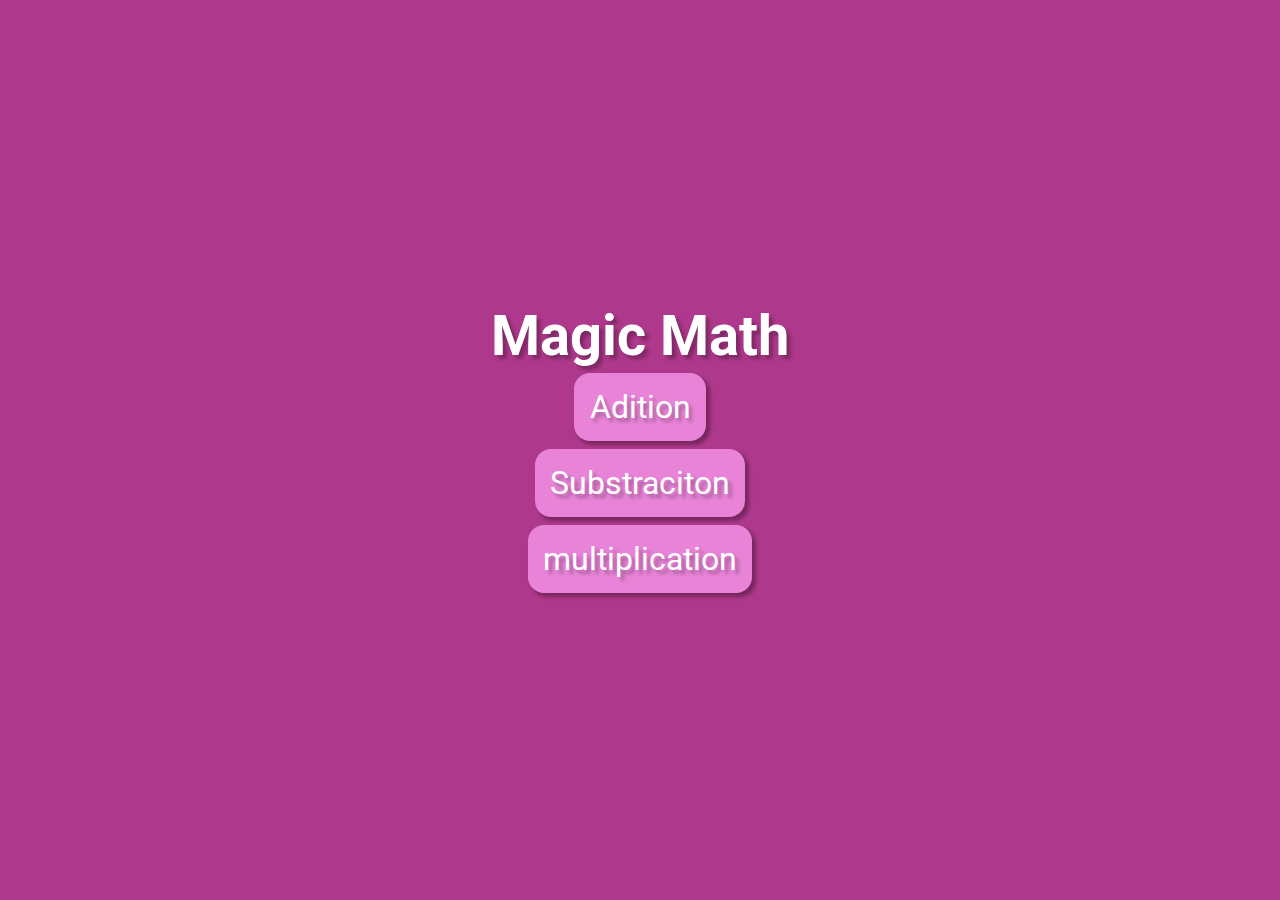
<file: index.html>
<!DOCTYPE html>
<html lang="en">
<head>
    <meta charset="UTF-8">
    <meta http-equiv="X-UA-Compatible" content="IE=edge">
    <meta name="viewport" content="width=device-width, initial-scale=1.0">
    <title>MagicMath</title>
    <link rel="stylesheet" href="style.css">
</head>
<body>
    <h1>Magic Math</h1>
    <a href="/MagicMath/addition" id="addition">Adition</a>
    <a href="/MagicMath/substraction" id="Substraction">Substraciton</a>
    <a href="/MagicMath/multiplication" id="Multiplication">multiplication</a>
</body>
</html>
</file>
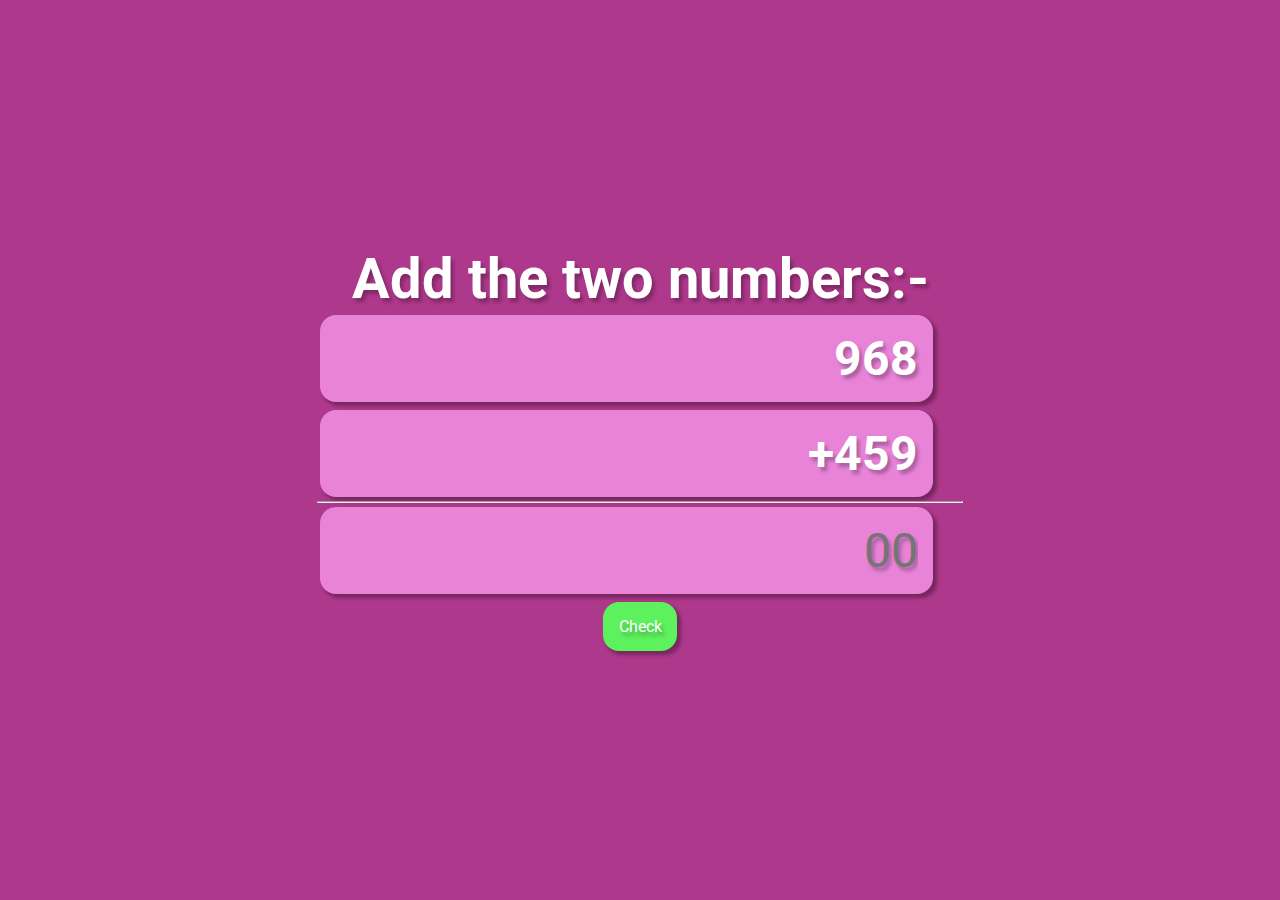
<file: addition/index.html>
<!DOCTYPE html>
<html lang="en">
<head>
    <meta charset="UTF-8">
    <meta http-equiv="X-UA-Compatible" content="IE=edge">
    <meta name="viewport" content="width=device-width, initial-scale=1.0">
    <title>MagicMath-Adition</title>
    <link rel="stylesheet" href="style.css">
    <script src="script.js" defer></script>
</head>
<body id="body">
    <h1>Add the two numbers:-</h1>
    <div class="box">
        <h2 id="a">00</h2>
        <h2 id="b">+00</h2>
        <hr>
        <input placeholder="00" type="number" id="c">
    </div>
    <button id="check">Check</button>
</body>
</html>
</file>
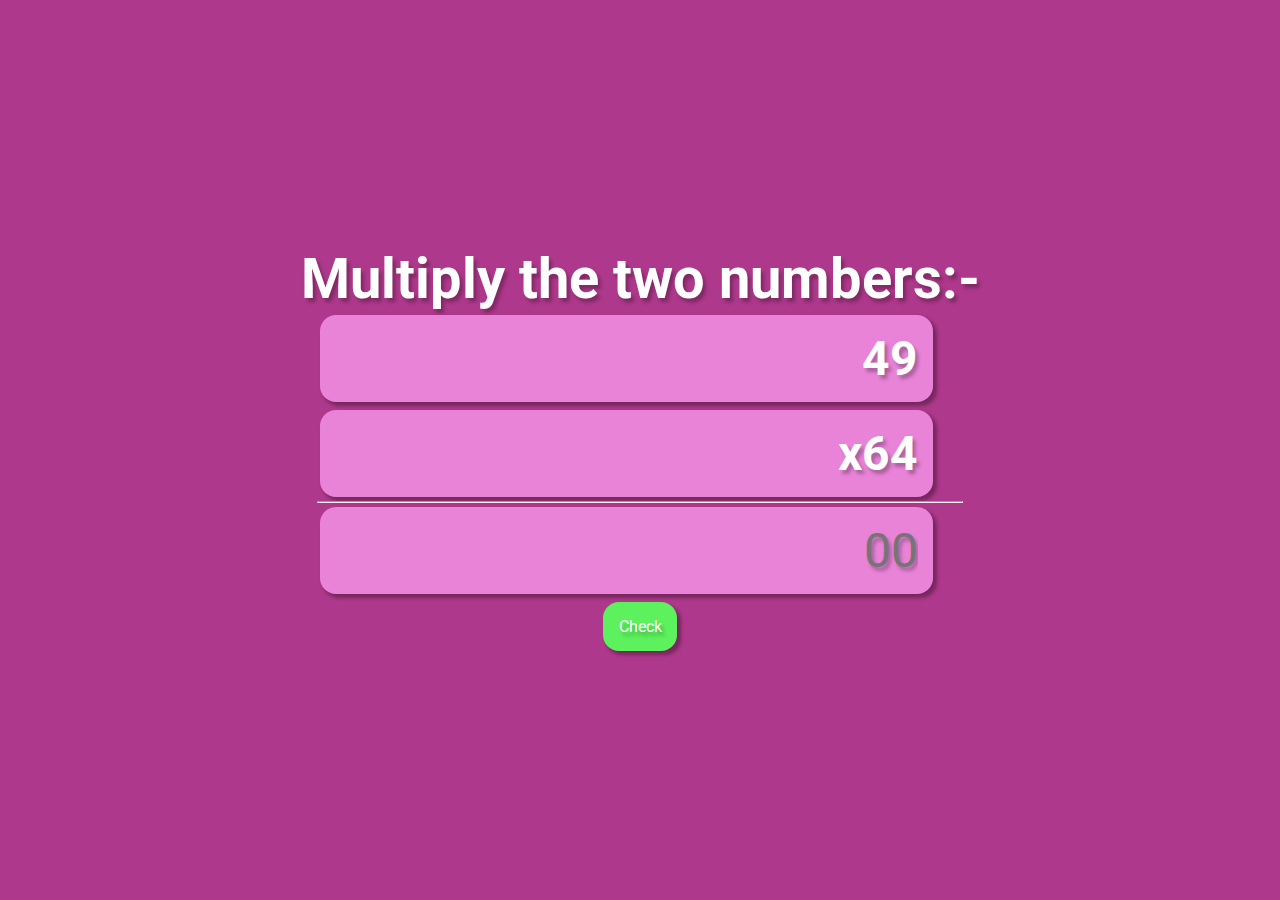
<file: multiplication/index.html>
<!DOCTYPE html>
<html lang="en">
<head>
    <meta charset="UTF-8">
    <meta http-equiv="X-UA-Compatible" content="IE=edge">
    <meta name="viewport" content="width=device-width, initial-scale=1.0">
    <title>MagicMath-Adition</title>
    <link rel="stylesheet" href="style.css">
    <script src="script.js" defer></script>
</head>
<body id="body">
    <h1>Multiply the two numbers:-</h1>
    <div class="box">
        <h2 id="a">00</h2>
        <h2 id="b">+00</h2>
        <hr>
        <input placeholder="00" type="number" id="c">
    </div>
    <button id="check">Check</button>
</body>
</html>
</file>
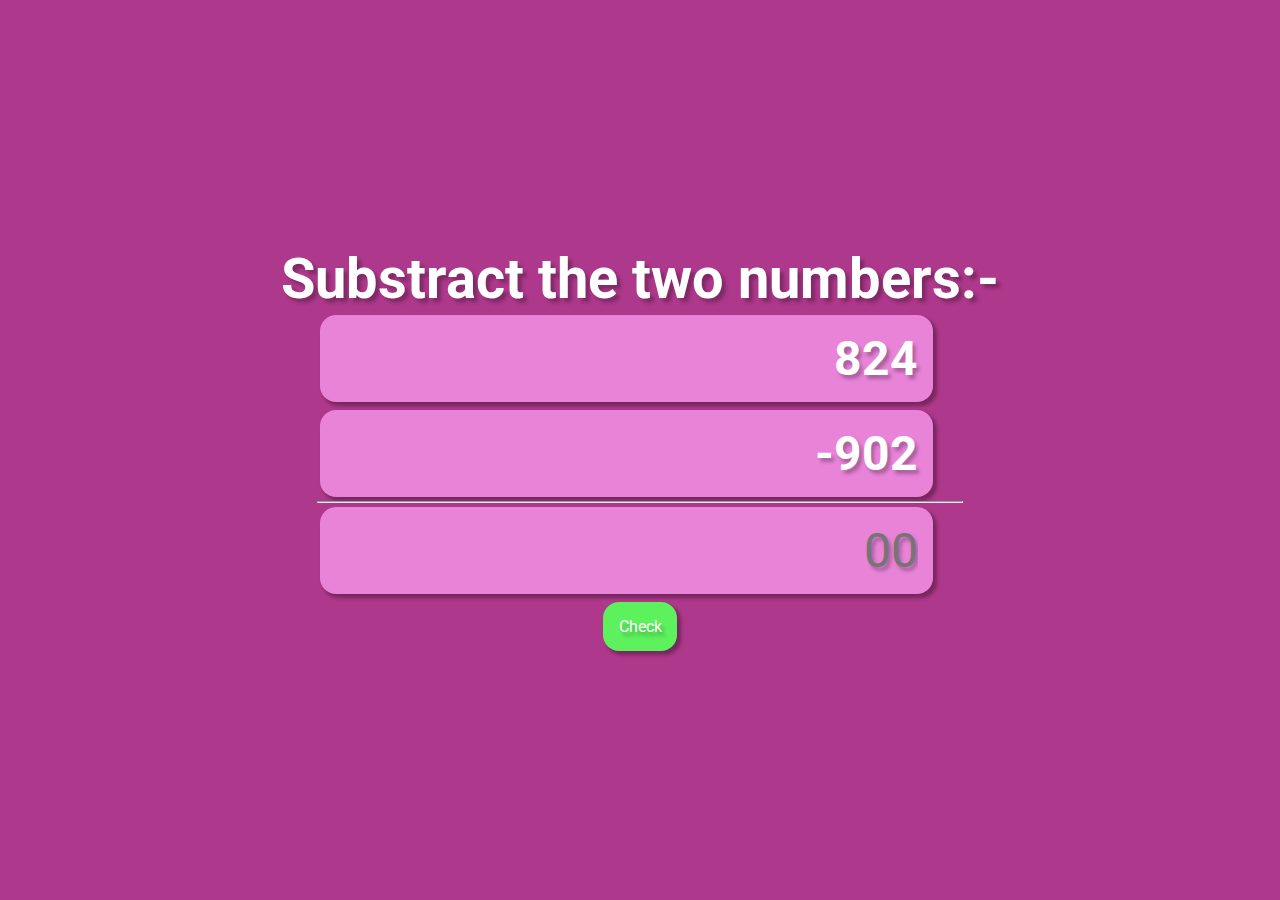
<file: substraction/index.html>
<!DOCTYPE html>
<html lang="en">
<head>
    <meta charset="UTF-8">
    <meta http-equiv="X-UA-Compatible" content="IE=edge">
    <meta name="viewport" content="width=device-width, initial-scale=1.0">
    <title>MagicMath-Adition</title>
    <link rel="stylesheet" href="style.css">
    <script src="script.js" defer></script>
</head>
<body id="body">
    <h1>Substract the two numbers:-</h1>
    <div class="box">
        <h2 id="a">00</h2>
        <h2 id="b">+00</h2>
        <hr>
        <input placeholder="00" type="number" id="c">
    </div>
    <button id="check">Check</button>
</body>
</html>
</file>
<file: style.css>
@import url('https://fonts.googleapis.com/css2?family=Roboto:wght@100;300;400;500;700;900&display=swap');
*{
    margin: 0;
    padding: 0;
    font-family: 'Roboto', sans-serif;
}

body{
    background-color: #AE388B;
    color: white;
    display: flex;
    align-items: center;
    justify-content: center;
    flex-direction: column;
    min-height: 100vh;
}

h1{
    font-size: 3.5rem;
    text-shadow: 1mm 1mm 1mm rgba(0, 0, 0, 0.274);
}

a{
    font-size: 2rem;
    text-decoration: none;
    color: white;
    margin: 1mm;
    padding: 4mm;
    background-color:#E983D8  ;
    border-radius: 1rem;
    text-shadow: 1mm 1mm 1mm rgba(0, 0, 0, 0.274);
    box-shadow: 1mm 1mm 1mm rgba(0, 0, 0, 0.315);
}
</file>
<file: addition/style.css>
@import url('https://fonts.googleapis.com/css2?family=Roboto:wght@100;300;400;500;700;900&display=swap');
*{
    margin: 0;
    padding: 0;
    font-family: 'Roboto', sans-serif;
}

body{
    background-color: #AE388B;
    color: white;
    display: flex;
    align-items: center;
    justify-content: center;
    flex-direction: column;
    min-height: 100vh;
}

h1{
    font-size: 3.5rem;
    text-shadow: 1mm 1mm 1mm rgba(0, 0, 0, 0.274);
}

input::-webkit-outer-spin-button,
input::-webkit-inner-spin-button {
  -webkit-appearance: none;
  appearance: none;
  margin: 0;
}

h2,input{
    border: none;
    outline: none;
    font-size: 3rem;
    text-decoration: none;
    color: white;
    margin: 1mm;
    padding: 4mm;
    background-color:#E983D8  ;
    border-radius: 1rem;
    text-shadow: 1mm 1mm 1mm rgba(0, 0, 0, 0.274);
    box-shadow: 1mm 1mm 1mm rgba(0, 0, 0, 0.315);
    text-align: right;
    max-width: 90%;
}

button{
    outline: 0;
    border: none;
    font-size: 1rem;
    text-decoration: none;
    color: white;
    margin: 1mm;
    padding: 4mm;
    background-color:#5DF15D  ;
    border-radius: 1rem;
    text-shadow: 1mm 1mm 1mm rgba(0, 0, 0, 0.274);
    box-shadow: 1mm 1mm 1mm rgba(0, 0, 0, 0.315);
    text-align: right;
}

.green{
    background-color: green;
}

.red{
    background-color: red;
}


.box{
    max-width: 80vw;
    display: flex;
    justify-content: center;
    flex-direction: column;
}
</file>
<file: multiplication/style.css>
@import url('https://fonts.googleapis.com/css2?family=Roboto:wght@100;300;400;500;700;900&display=swap');
*{
    margin: 0;
    padding: 0;
    font-family: 'Roboto', sans-serif;
}

body{
    background-color: #AE388B;
    color: white;
    display: flex;
    align-items: center;
    justify-content: center;
    flex-direction: column;
    min-height: 100vh;
}

h1{
    font-size: 3.5rem;
    text-shadow: 1mm 1mm 1mm rgba(0, 0, 0, 0.274);
}

input::-webkit-outer-spin-button,
input::-webkit-inner-spin-button {
  -webkit-appearance: none;
  appearance: none;
  margin: 0;
}

h2,input{
    border: none;
    outline: none;
    font-size: 3rem;
    text-decoration: none;
    color: white;
    margin: 1mm;
    padding: 4mm;
    background-color:#E983D8  ;
    border-radius: 1rem;
    text-shadow: 1mm 1mm 1mm rgba(0, 0, 0, 0.274);
    box-shadow: 1mm 1mm 1mm rgba(0, 0, 0, 0.315);
    text-align: right;
    max-width: 90%;
}

button{
    outline: 0;
    border: none;
    font-size: 1rem;
    text-decoration: none;
    color: white;
    margin: 1mm;
    padding: 4mm;
    background-color:#5DF15D  ;
    border-radius: 1rem;
    text-shadow: 1mm 1mm 1mm rgba(0, 0, 0, 0.274);
    box-shadow: 1mm 1mm 1mm rgba(0, 0, 0, 0.315);
    text-align: right;
}

.green{
    background-color: green;
}

.red{
    background-color: red;
}


.box{
    max-width: 80vw;
    display: flex;
    justify-content: center;
    flex-direction: column;
}
</file>
<file: substraction/style.css>
@import url('https://fonts.googleapis.com/css2?family=Roboto:wght@100;300;400;500;700;900&display=swap');
*{
    margin: 0;
    padding: 0;
    font-family: 'Roboto', sans-serif;
}

body{
    background-color: #AE388B;
    color: white;
    display: flex;
    align-items: center;
    justify-content: center;
    flex-direction: column;
    min-height: 100vh;
}

h1{
    font-size: 3.5rem;
    text-shadow: 1mm 1mm 1mm rgba(0, 0, 0, 0.274);
}

input::-webkit-outer-spin-button,
input::-webkit-inner-spin-button {
  -webkit-appearance: none;
  appearance: none;
  margin: 0;
}

h2,input{
    border: none;
    outline: none;
    font-size: 3rem;
    text-decoration: none;
    color: white;
    margin: 1mm;
    padding: 4mm;
    background-color:#E983D8  ;
    border-radius: 1rem;
    text-shadow: 1mm 1mm 1mm rgba(0, 0, 0, 0.274);
    box-shadow: 1mm 1mm 1mm rgba(0, 0, 0, 0.315);
    text-align: right;
    max-width: 90%;
}

button{
    outline: 0;
    border: none;
    font-size: 1rem;
    text-decoration: none;
    color: white;
    margin: 1mm;
    padding: 4mm;
    background-color:#5DF15D  ;
    border-radius: 1rem;
    text-shadow: 1mm 1mm 1mm rgba(0, 0, 0, 0.274);
    box-shadow: 1mm 1mm 1mm rgba(0, 0, 0, 0.315);
    text-align: right;
}

.green{
    background-color: green;
}

.red{
    background-color: red;
}


.box{
    max-width: 80vw;
    display: flex;
    justify-content: center;
    flex-direction: column;
}
</file>
